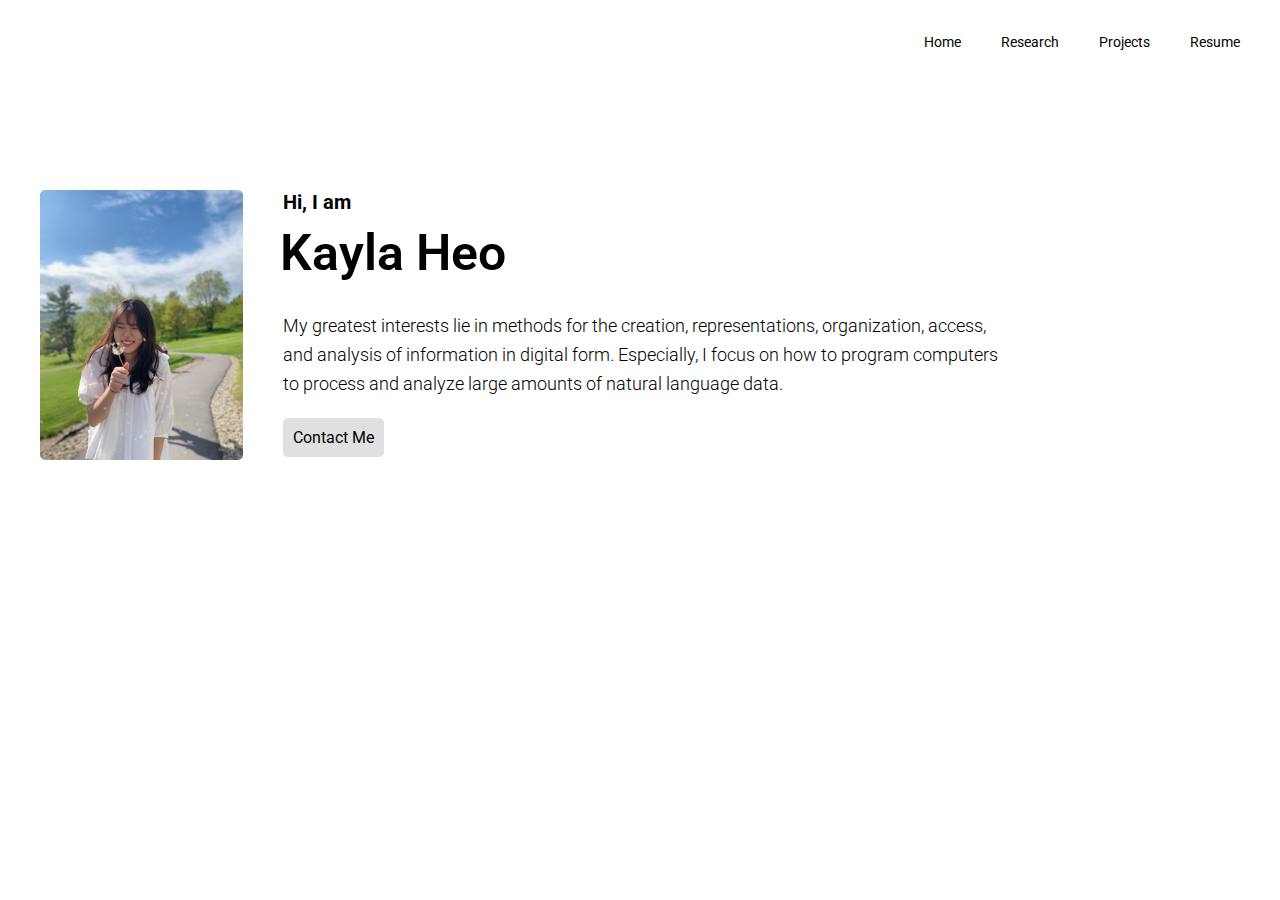
<file: index.html>
<!DOCTYPE html>
<html lang="en">
<head>
  <meta charset="UTF-8">

  <title>homepage</title>

  <link rel="stylesheet" type="text/css" href="styles/theme.css" media="all"/>
  <link href="https://fonts.googleapis.com/css?family=Roboto:300,400&display=swap" rel="stylesheet">

<body>

  <header>
    <div class="row1 first-col">
        <nav>
            <ul id="navigation">
            <li><a href="index.html">Home</a></li>
            <li><a href="research.html">Research</a></li>
            <li><a href="projects.html">Projects</a></li>
            <li><a href="files/resume.pdf">Resume</a></li>
            </ul>
        </nav>
    </div>
  </header>

  <main class="main-index">
    <div class="row1 second-col">
        <img src="images/portrait.jpg" alt="kayla portrait">
    </div>
    <div class="row1 third-col">
        <h4>Hi, I am</h4>
        <h1>Kayla Heo</h1>
        <p>My greatest interests lie in methods for the creation, representations, organization, access, and analysis of information in digital form. Especially, I focus on how to program computers to process and analyze large amounts of natural language data.</p>
        <a class="contact" href="mailto:yh356@cornell.edu">Contact Me</a>

    </div>
  </main>

</body>
</html>
</file>
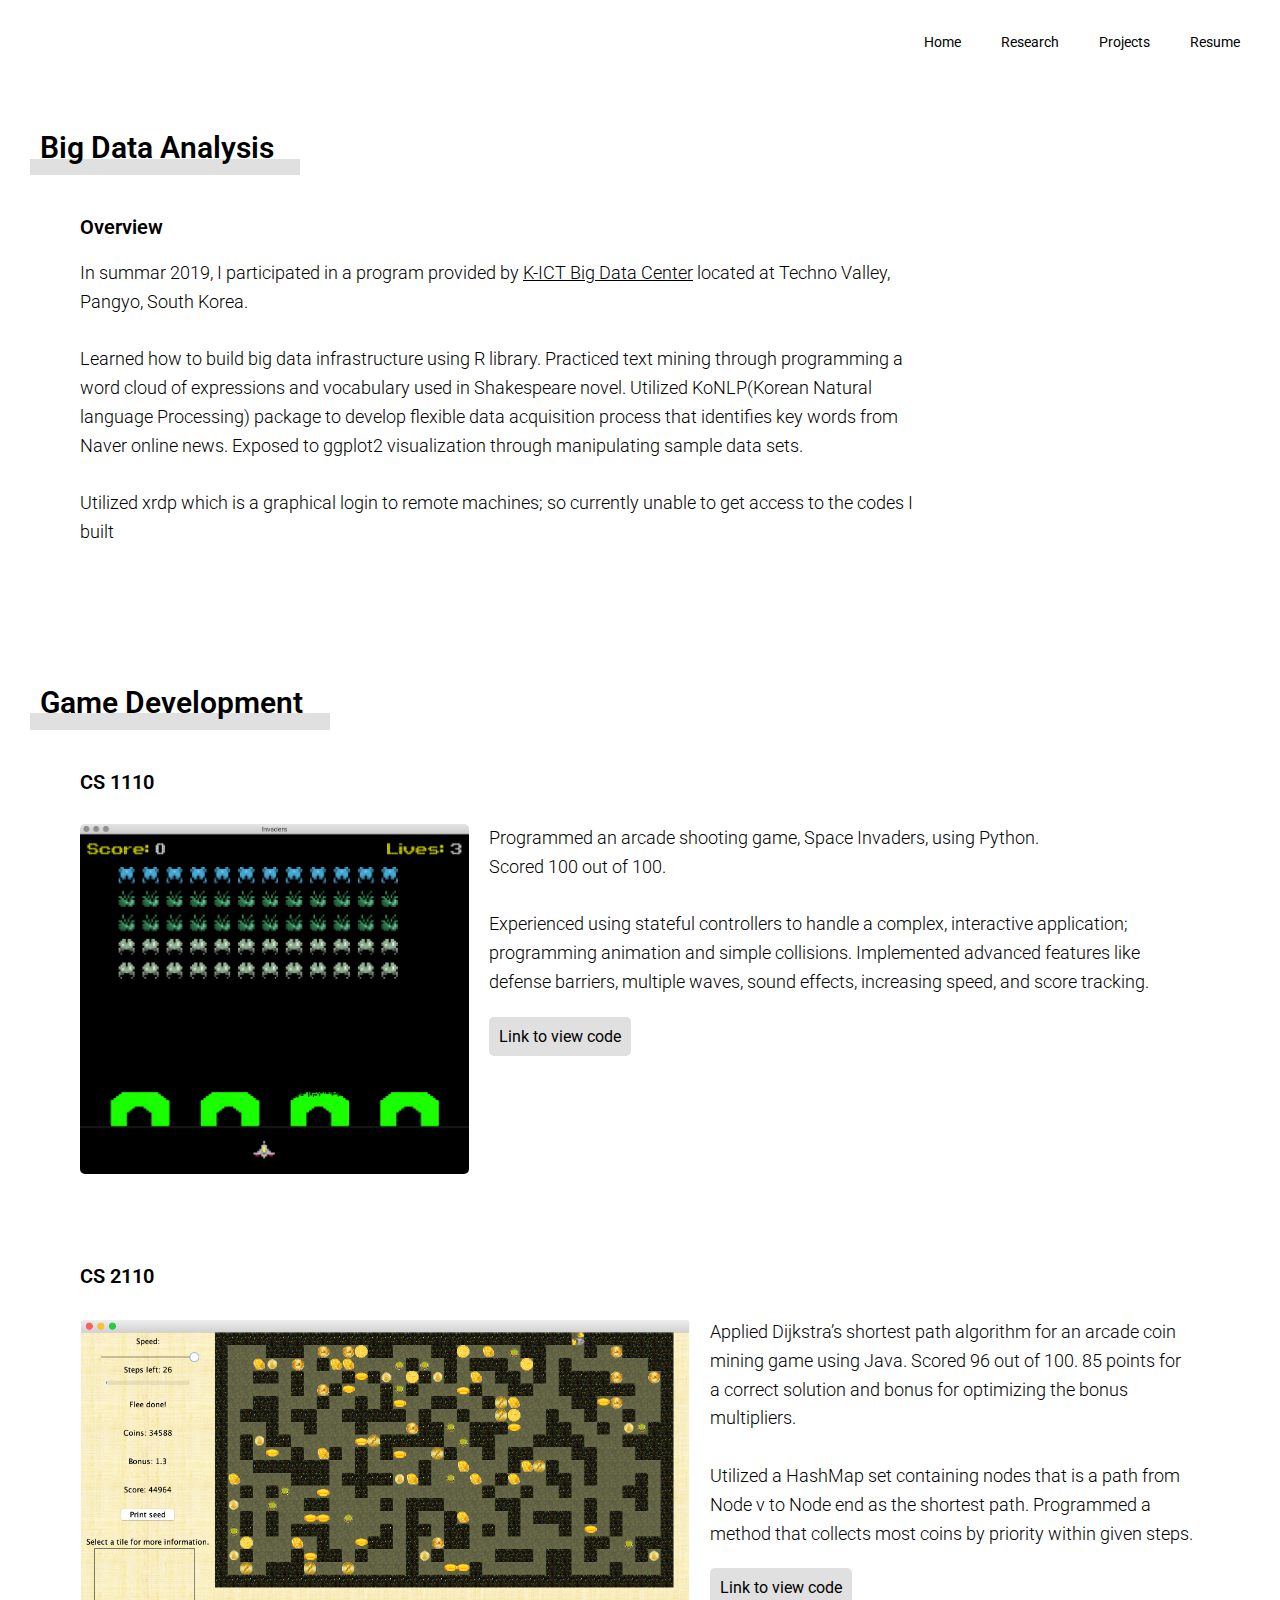
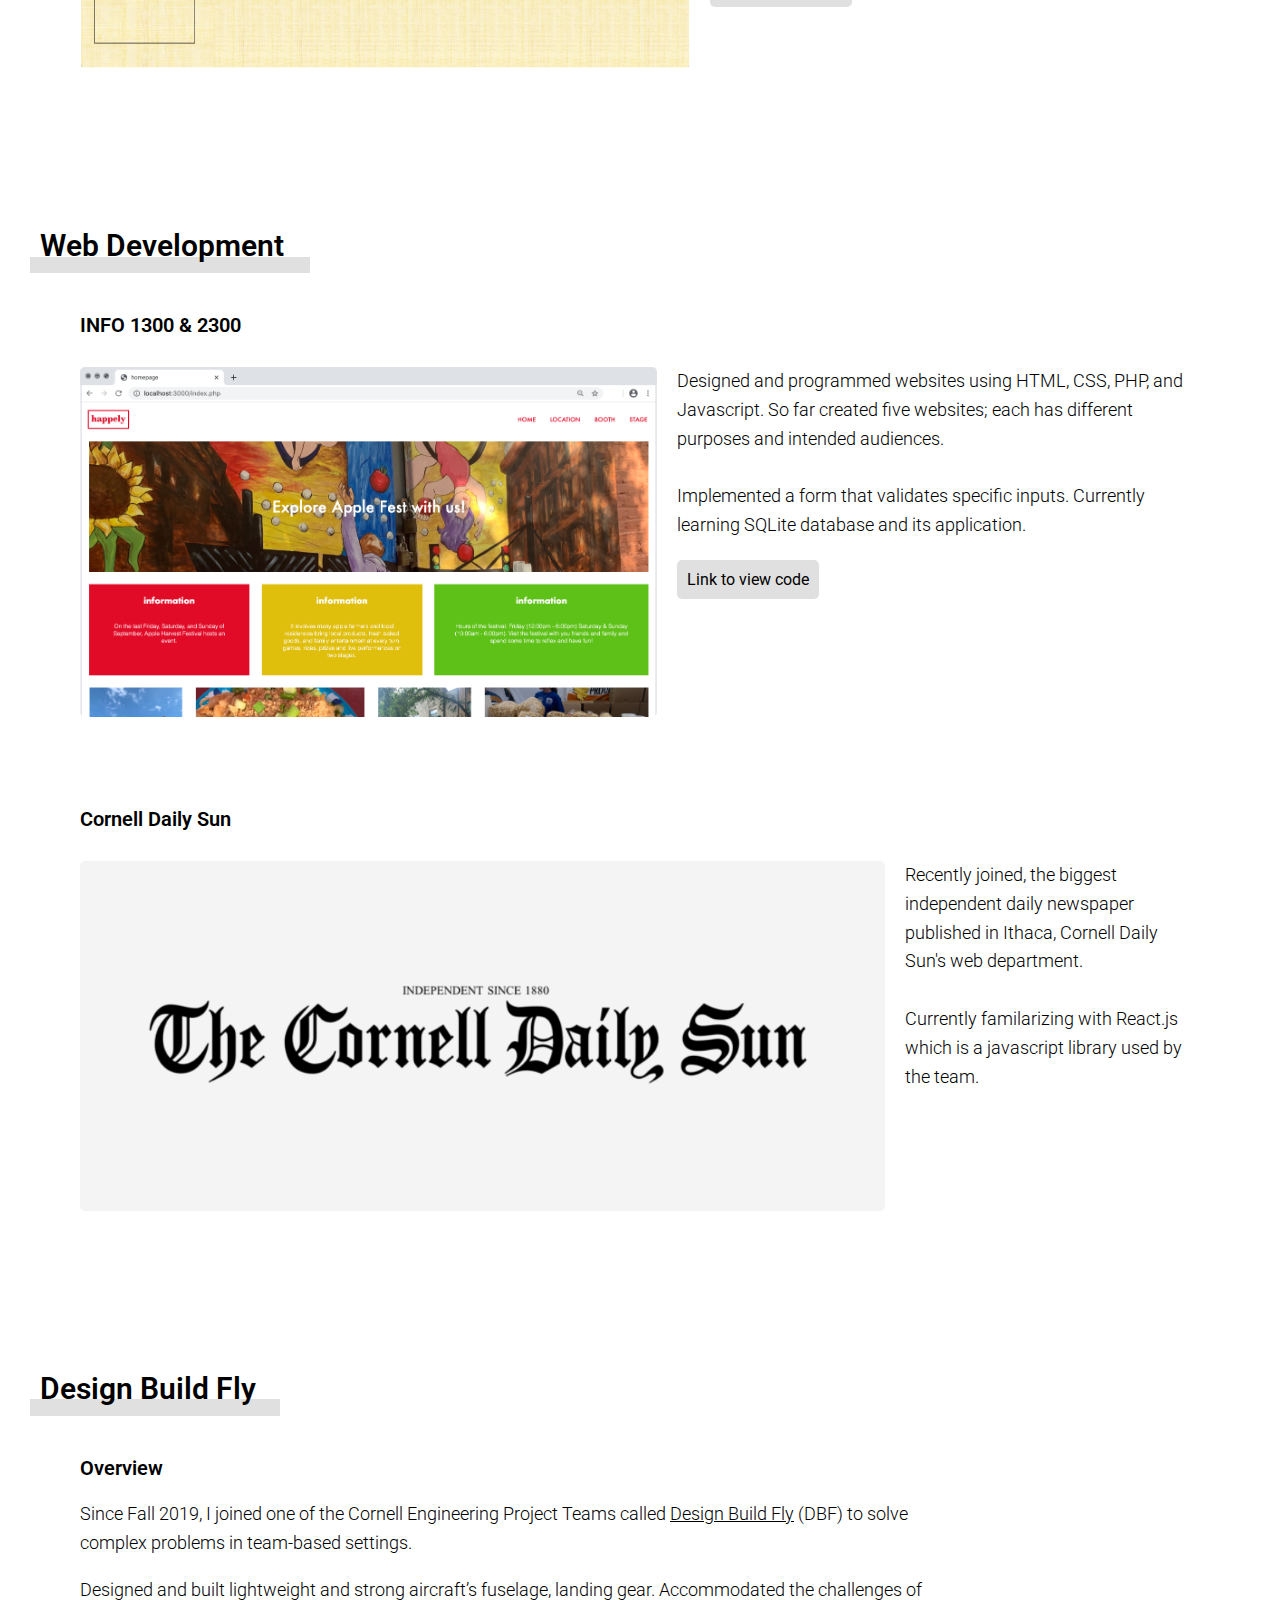
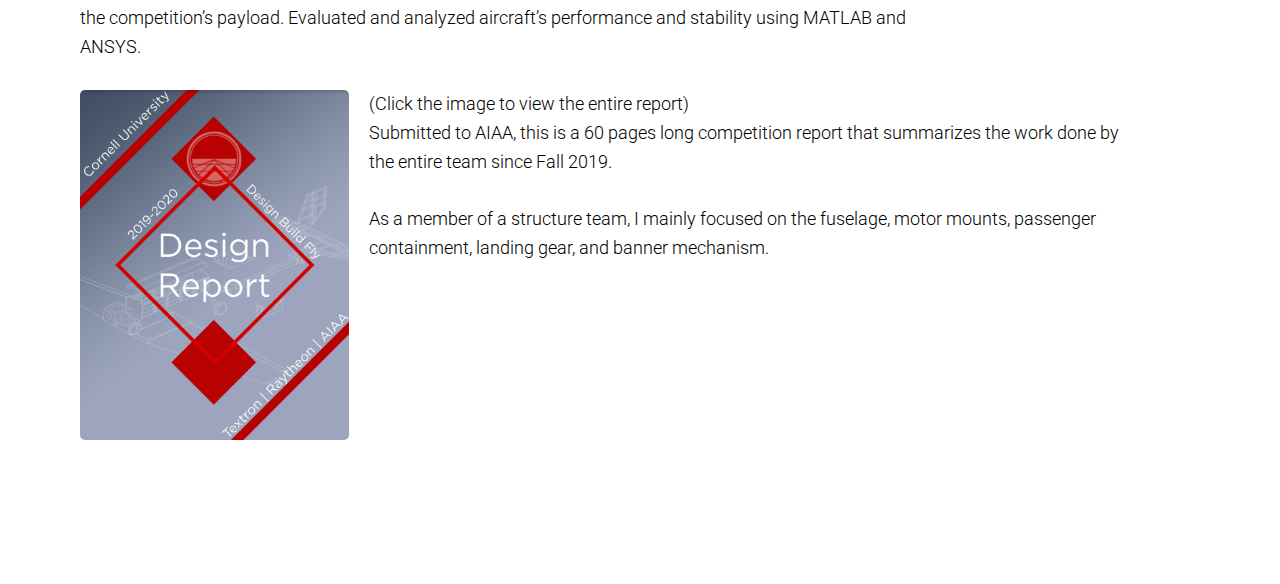
<file: projects.html>
<!DOCTYPE html>
<html lang="en">
<head>
  <meta charset="UTF-8">
  <title>homepage</title>

  <link rel="stylesheet" type="text/css" href="styles/theme.css" media="all"/>
  <link href="https://fonts.googleapis.com/css?family=Roboto:300,400&display=swap" rel="stylesheet">

</head>
<body>

  <header>
    <div class="row1 first-col">
        <nav>
            <ul id="navigation">
            <li><a href="index.html">Home</a></li>
            <li><a href="research.html">Research</a></li>
            <li><a href="projects.html">Projects</a></li>
            <li><a href="files/resume.pdf">Resume</a></li>
            </ul>
        </nav>
    </div>
  </header>

  <main class="main-projects">
    <div class="row1 second-col">
        <div class="big-data">
            <h2>Big Data Analysis</h2>
              <div class="overview">
                <h3>Overview</h3>
                <div class="row3 bd1">
                    <p>In summar 2019, I participated in a program provided by <a href="https://kbig.kr/portal/">K-ICT Big Data Center</a> located at Techno Valley, Pangyo, South Korea.
                    <br><br>Learned how to build big data infrastructure using R library.
                      Practiced text mining through programming a word cloud of expressions and vocabulary used in Shakespeare novel.
                      Utilized KoNLP(Korean Natural language Processing) package to develop flexible data acquisition process that identifies key words from Naver online news.
                      Exposed to ggplot2 visualization through manipulating sample data sets.
                    <br><br>Utilized xrdp which is a graphical login to remote machines; so currently unable to get access to the codes I built</p>
                </div>
              </div>
        </div>
        <div class="game-develop">
            <h2>Game Development</h2>
            <div class="overview">
              <h3>CS 1110</h3>
              <div class="row2 gd1">
                  <img src="images/gd1.png" alt="game-development">
                  <div>
                      <p>Programmed an arcade shooting game, Space Invaders, using Python.
                      <br>Scored 100 out of 100.
                      <br><br>Experienced using stateful controllers to handle a complex, interactive application;
                      programming animation and simple collisions. Implemented advanced features like defense barriers,
                      multiple waves, sound effects, increasing speed, and score tracking.</p>
                      <a class="contact" href="https://github.com/kaylaheo/cs1110/tree/master/invaders">Link to view code</a>
                  </div>
              </div>
            </div>
            <div class="overview">
              <h3>CS 2110</h3>
              <div class="row2 gd2">
                  <img src="images/gd2.jpg" alt="game-development">
                  <div>
                      <p>Applied Dijkstra’s shortest path algorithm for an arcade coin mining game using Java. Scored 96 out of 100. 85 points for a correct solution and bonus for optimizing the bonus multipliers.
                      <br><br>Utilized a HashMap set containing nodes that is a path from Node v to Node end as the shortest path.
                      Programmed a method that collects most coins by priority within given steps.</p>
                      <a class="contact" href="https://github.com/kaylaheo/cs2110/blob/master/2019sp_A7Skeleton/src/student/Paths.java">Link to view code</a>
                  </div>
              </div>
            </div>
        </div>
        <div class="web-develop">
            <h2>Web Development</h2>
            <div class="overview">
              <h3>INFO 1300 & 2300</h3>
              <div class="row2 wd1">
                  <img src="images/wd1.jpg" alt="web-development">
                  <div>
                      <p>Designed and programmed websites using HTML, CSS, PHP, and Javascript.
                          So far created five websites; each has different purposes and intended audiences.
                          <br><br>
                          Implemented a form that validates specific inputs. Currently learning SQLite database and its application.
                      </p>
                      <a class="contact" href="https://github.com/kaylaheo/info1200-2300">Link to view code</a>
                  </div>
              </div>
            </div>
            <div class="overview">
              <h3>Cornell Daily Sun</h3>
              <div class="row2 wd2">
                  <img src="images/wd2.png" alt="web-development">
                  <div>
                      <p>Recently joined, the biggest independent daily newspaper published in Ithaca, Cornell Daily Sun's web department.
                         <br><br>
                         Currently familarizing with React.js which is a javascript library used by the team.
                      </p>
                  </div>
              </div>
            </div>
        </div>
        <div class="dbf">
            <h2>Design Build Fly</h2>
              <div class="overview">
                <h3>Overview</h3>
                <p>Since Fall 2019, I joined one of the Cornell Engineering Project Teams called <a href="https://dbf.engineering.cornell.edu/">Design Build Fly</a>  (DBF) to solve complex problems in team-based settings. </p>
                <p> Designed and built lightweight and strong aircraft’s fuselage, landing gear.
                    Accommodated the challenges of the competition’s payload.
                    Evaluated and analyzed aircraft’s performance and stability using MATLAB and ANSYS.
                </p>
                <div class="row2 dbf1">
                  <a href="files/report.pdf"><img src="images/dbf.jpg" alt="dbf competition report">
                  </a>
                  <p>(Click the image to view the entire report)
                      <br>Submitted to AIAA, this is a 60 pages long competition report
                      that summarizes the work done by the entire team since Fall 2019.
                      <br><br> As a member of a structure team, I mainly focused on the fuselage, motor mounts, passenger containment, landing gear, and banner mechanism.
                  </p>
                </div>
              </div>
        </div>
    </div>
  </main>

</body>
</html>
</file>
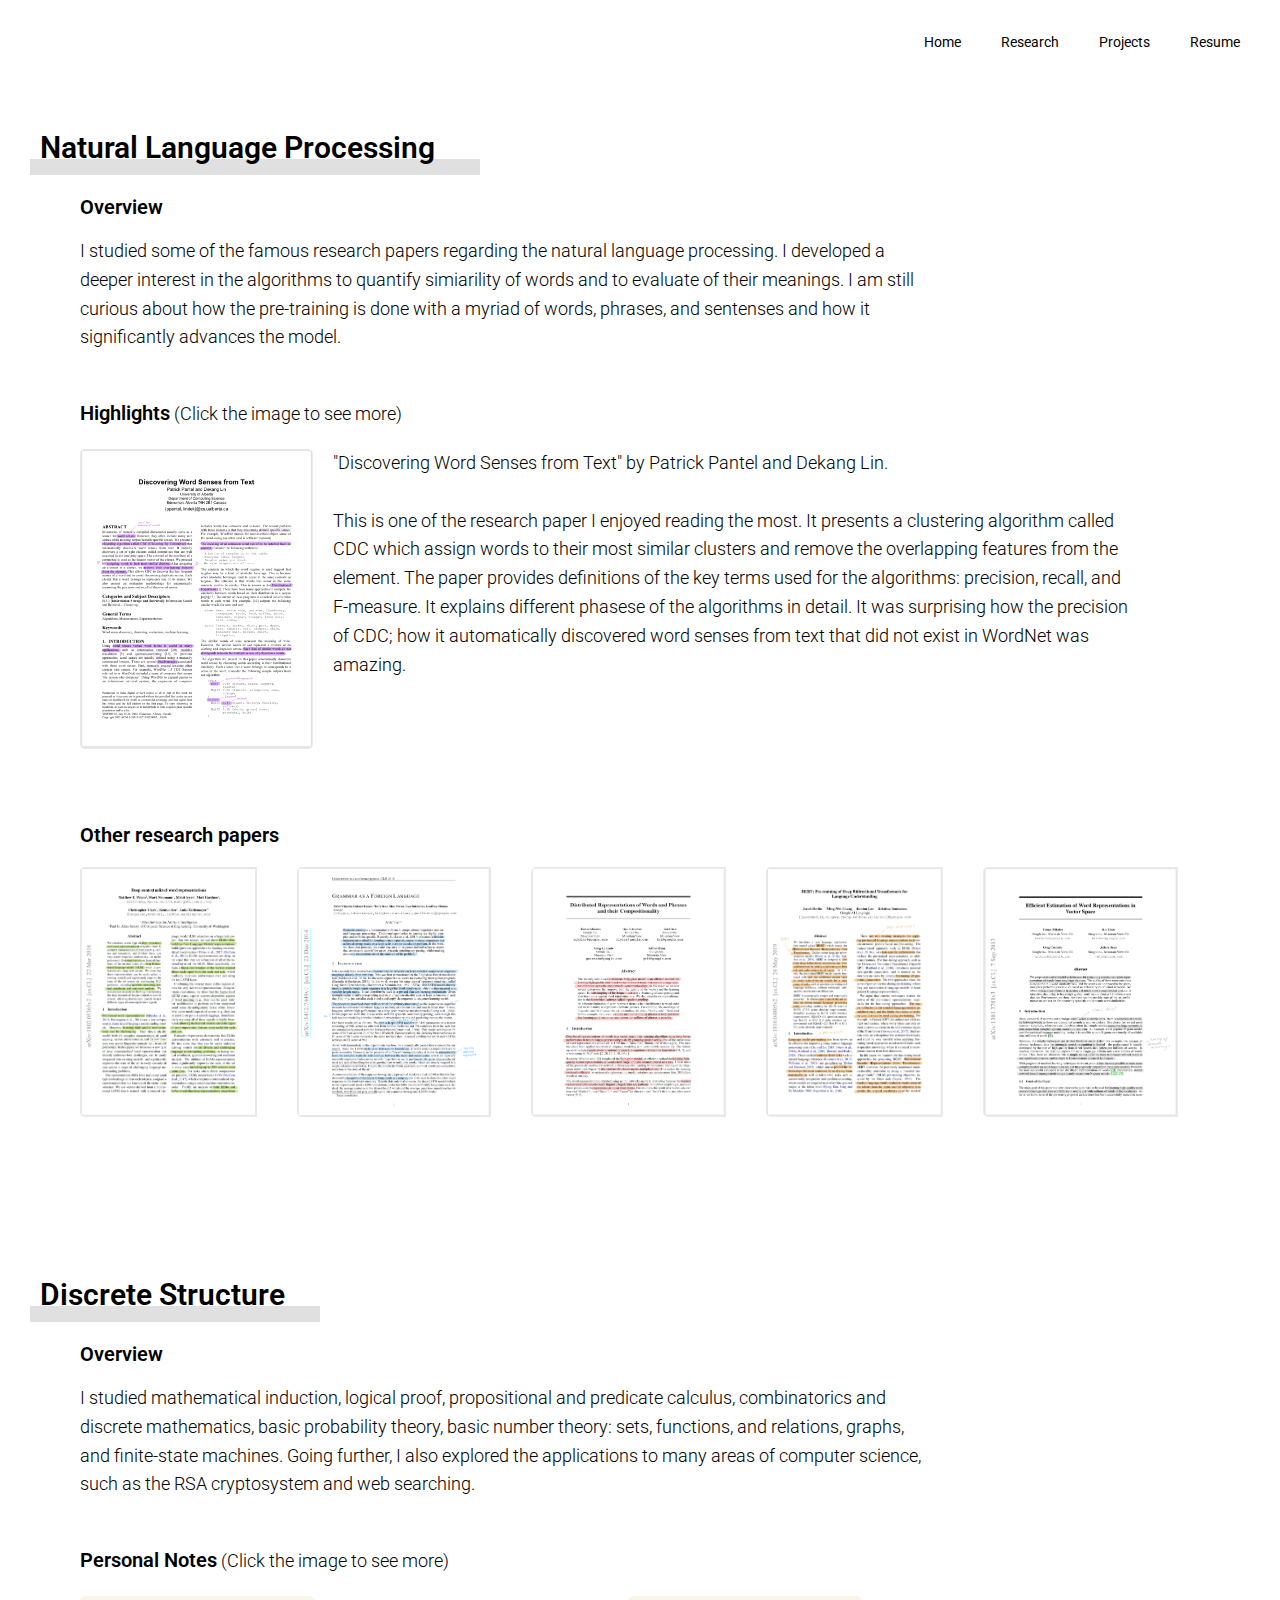
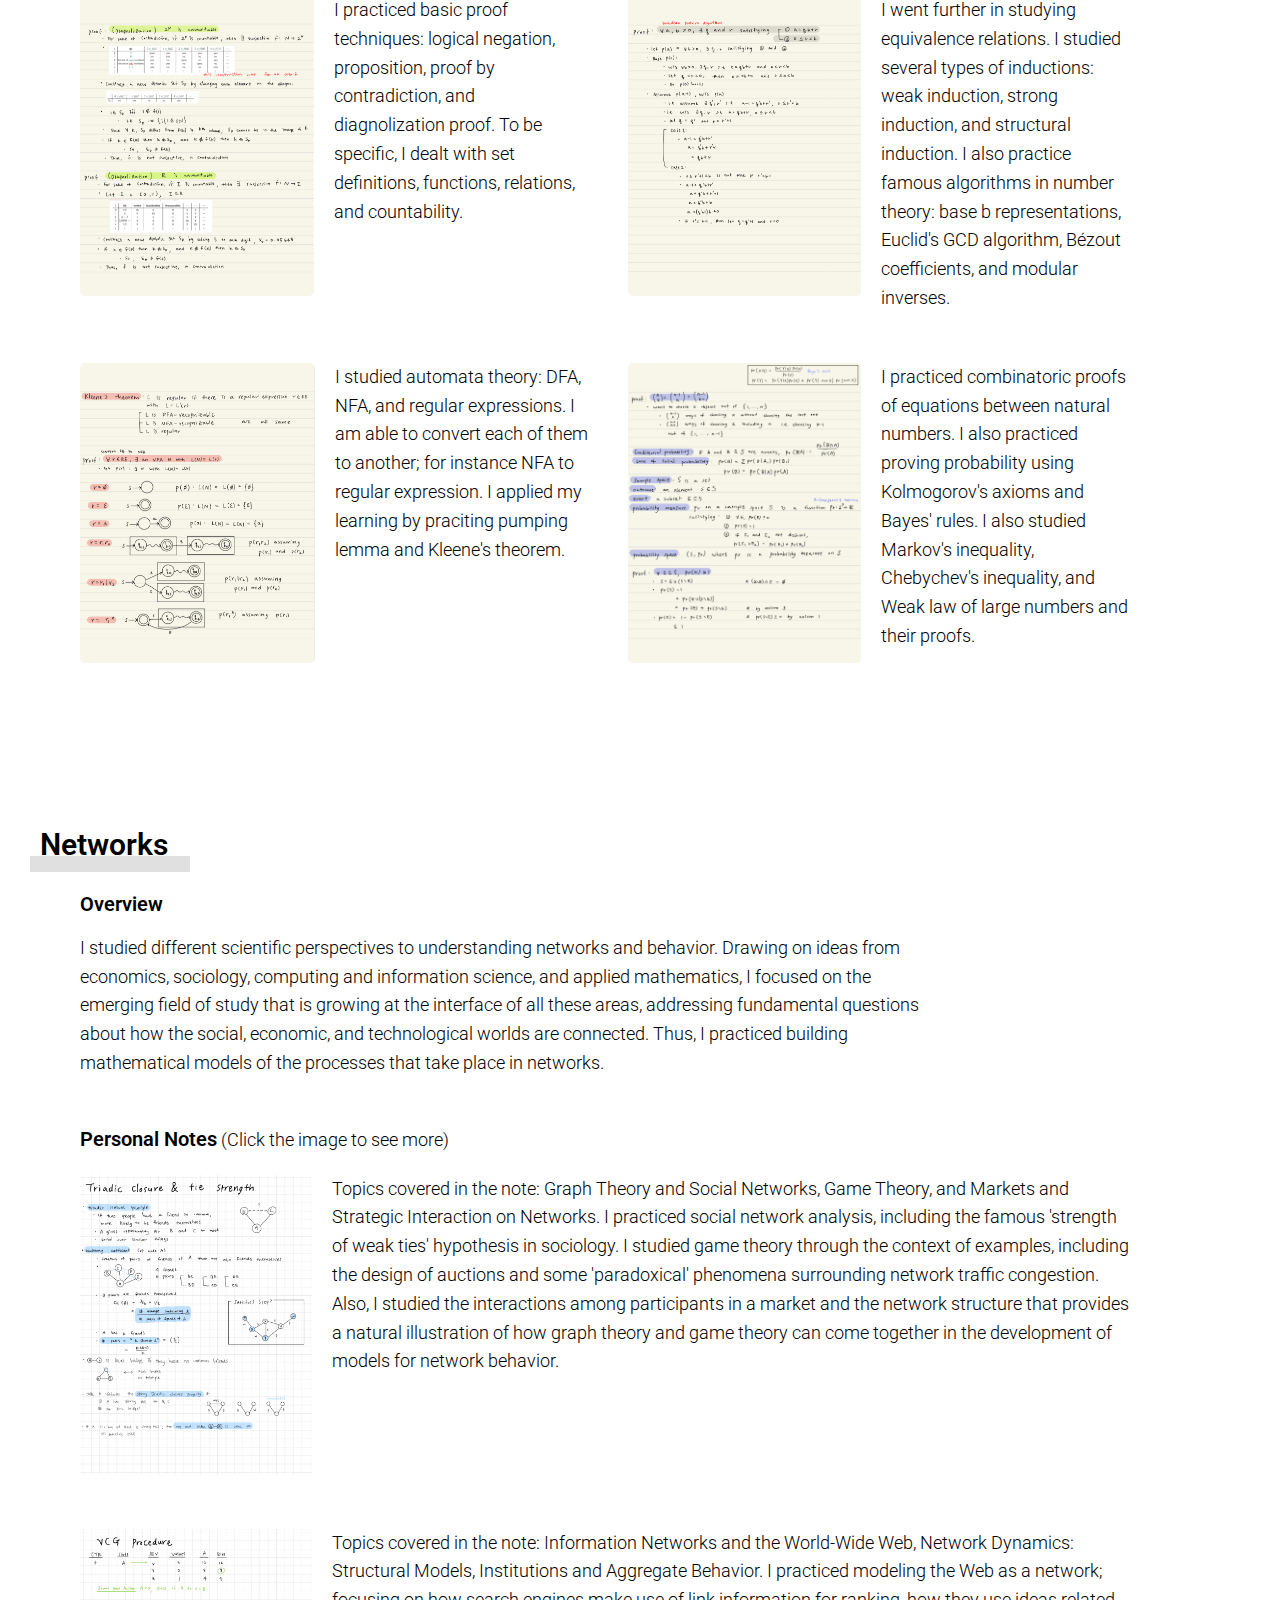
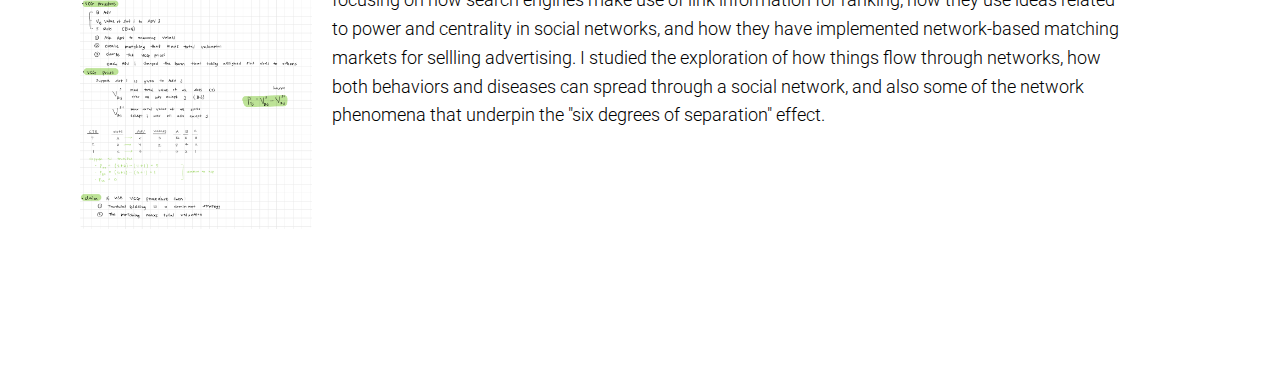
<file: research.html>
<!DOCTYPE html>
<html lang="en">
<head>
  <meta charset="UTF-8">
  <title>homepage</title>

  <link rel="stylesheet" type="text/css" href="styles/theme.css" media="all"/>
  <link href="https://fonts.googleapis.com/css?family=Roboto:300,400&display=swap" rel="stylesheet">

</head>
<body>

  <header>
    <div class="row1 first-col">
        <nav>
            <ul id="navigation">
            <li><a href="index.html">Home</a></li>
            <li><a href="research.html">Research</a></li>
            <li><a href="projects.html">Projects</a></li>
            <li><a href="files/resume.pdf">Resume</a></li>
            </ul>
        </nav>
    </div>
  </header>

  <main class="main-research">
    <div class="row1 second-col">
        <div class="nlp">
            <h2>Natural Language Processing</h2>
            <div class="overview">
                <h3>Overview</h3>
                  <p>I studied some of the famous research papers regarding the natural language processing.
                      I developed a deeper interest in the algorithms to quantify simiarility of words and to evaluate of their meanings.
                      I am still curious about how the pre-training is done with a myriad of words, phrases, and sentenses and
                      how it significantly advances the model.</p>
            </div>
            <div class="highlights">
                <h3>Highlights</h3><p class="inline"> (Click the image to see more)</p>
                <div class="row2 nlp1">
                  <a href="files/nlp1.pdf"><img src="images/nlp1.jpg" alt="nlp study"></a>
                  <p>"Discovering Word Senses from Text" by Patrick Pantel and Dekang Lin.
                      <br>
                      <br>
                      This is one of the research paper I enjoyed reading the most.
                      It presents a clustering algorithm called CDC
                      which assign words to their most similar clusters and remove the overlapping features from the element.
                      The paper provides definitions of the key terms used for the algorithms: precision, recall, and F-measure.
                      It explains different phasese of the algorithms in detail. It was surprising how the precision of CDC;
                      how it automatically discovered word senses from text that did not exist in WordNet was amazing. 

                  </p>
                </div>
            </div>
            <div class="research-papers">
                <h3>Other research papers</h3>
                    <div class="row2 nlp26">
                        <img src="images/nlp2.jpg" alt="nlp study">
                        <img src="images/nlp3.jpg" alt="nlp study">
                        <img src="images/nlp4.jpg" alt="nlp study">
                        <img src="images/nlp5.jpg" alt="nlp study">
                        <img src="images/nlp6.jpg" alt="nlp study">
                    </div>
            </div>
        </div>
        <div class="ds">
            <h2>Discrete Structure</h2>
            <div class="overview">
                <h3>Overview</h3>
                  <p>I studied mathematical induction, logical proof, propositional and predicate calculus,
                       combinatorics and discrete mathematics, basic probability theory,
                       basic number theory: sets, functions, and relations, graphs, and finite-state machines.
                       Going further, I also explored the applications to many areas of computer science,
                       such as the RSA cryptosystem and web searching.   </p>
            </div>
            <div class="highlights">
                <h3>Personal Notes</h3><p class="inline"> (Click the image to see more)</p>
                  <div class="row2 ds1&2">
                      <a href="files/ds1.pdf"><img src="images/ds1.jpg" alt="ds study"></a>
                      <p>I practiced basic proof techniques:
                          logical negation, proposition, proof by contradiction, and diagnolization proof.
                          To be specific, I dealt with set definitions, functions, relations, and countability.</p>
                      <a href="files/ds2.pdf"><img src="images/ds2.jpg" alt="ds study"></a>
                      <p>I went further in studying equivalence relations. I studied several types of inductions:
                          weak induction, strong induction, and structural induction. I also practice famous algorithms in number theory:
                          base b representations, Euclid's GCD algorithm, Bézout coefficients, and modular inverses.</p>
                  </div>
                  <div class="row2 ds3&4">
                      <a href="files/ds3.pdf"><img src="images/ds3.jpg" alt="ds study"></a>
                      <p>I studied automata theory: DFA, NFA, and regular expressions. I am able to convert each of them to another;
                          for instance NFA to regular expression. I applied my learning by praciting pumping lemma and Kleene's theorem.</p>
                      <a href="files/ds4.pdf"><img src="images/ds4.jpg" alt="ds study"></a>
                      <p>I practiced combinatoric proofs of equations between natural numbers.
                          I also practiced proving probability using Kolmogorov's axioms and Bayes' rules.
                          I also studied Markov's inequality, Chebychev's inequality, and Weak law of large numbers and their proofs.</p>
                  </div>
            </div>
        </div>
        <div class="network">
            <h2>Networks</h2>
            <div class="overview">
                <h3>Overview</h3>
                  <p>I studied different scientific perspectives to understanding networks and behavior.
                      Drawing on ideas from economics, sociology, computing and information science, and applied mathematics,
                      I focused on the emerging field of study that is growing at the interface of all these areas,
                      addressing fundamental questions about how the social, economic, and technological worlds are connected.
                      Thus, I practiced building mathematical models of the processes that take place in networks.</p>
            </div>
            <div class="highlights">
                <h3>Personal Notes</h3><p class="inline"> (Click the image to see more)</p>
                  <div class="row2 network1">
                      <a href="files/n1.pdf"><img src="images/n1.jpg" alt="network study"></a>
                      <p>Topics covered in the note: Graph Theory and Social Networks, Game Theory, and Markets and Strategic Interaction on Networks.
                      I practiced social network analysis, including the famous 'strength of weak ties' hypothesis in sociology.
                      I studied game theory through the context of examples, including the design of auctions and some 'paradoxical' phenomena surrounding network traffic congestion.
                      Also, I studied the interactions among participants in a market and the network structure
                      that provides a natural illustration of how graph theory and game theory can come together in the development of models for network behavior.
                      </p>
                  </div>
                  <div class="row2 network2">
                      <a href="files/n2.pdf"><img src="images/n2.jpg" alt="network study"></a>
                      <p>Topics covered in the note: Information Networks and the World-Wide Web, Network Dynamics: Structural Models,
                      Institutions and Aggregate Behavior.
                      I practiced modeling the Web as a network; focusing on how search engines make use of link information for ranking,
                      how they use ideas related to power and centrality in social networks, and how they have implemented network-based matching markets
                      for sellling advertising. I studied the exploration of how things flow through networks, how both behaviors and diseases can spread
                      through a social network, and also some of the network phenomena that underpin the "six degrees of separation" effect.
                      </p>
                  </div>
            </div>
        </div>
    </div>
  </main>

</body>
</html>
</file>
<file: styles/theme.css>
body {
  background-color: white;
  font-weight: lighter;
  font-family: 'Roboto';
  font-weight:400;
  margin: 10px;
  padding: 10px;
  color: black;
}
/** index**/

/* header */
/* nav */
nav {
  font-size: 14px;
}

nav ul {
  list-style-type: none;
  display: flex;
  float: right;
}

nav ul li {
  margin-bottom: 10px;
  flex: none;
}

nav ul li a {
  padding: 10px;
  margin: 10px;
  text-decoration: none;
  color: black;
  transition: 0.5s;
  border-radius: 5px;
}

nav ul li a:focus, nav ul li a:hover, nav ul li a:active {
  box-shadow: 0 0 2px 1px rgb(224, 224, 224);
}

/* main */
main{
    margin: 0px 25px 0px 0px;

}

.main-index{
    margin-top: 150px;
    display:flex;
}

h1{
    font-size: 50px;
    margin:0px 10px 10px 10px;
    padding:0px 10px 10px 7px;
    font-weight: 600;
}

h4{
    margin:10px 10px 0px 10px;
    padding:10px;
    font-size: 20px;
}

.main-index img{
    height: 270px;
    margin: 20px;
    border-radius: 5px;
}

.main-index p{
    margin:10px;
    padding:10px;
    font-size: 18px;
    font-weight: 300;
    line-height: 160%;
    width: 75%;
}

.main-index .contact{
    text-decoration: none;
    background-color: rgb(224, 224, 224);
    margin:0px 10px 10px 20px;
    padding:10px;
    display: inline-block;
    color: black;
    transition: 0.5s;
    border-radius: 5px;
}

/* research */
.contact:focus, .contact:hover, .contact:active {
  background-color: black;
  color: white;
}

h2{
    font-size: 30px;
    margin:100px 10px 10px 10px;
    padding:10px;
    font-weight: 600;
    background: linear-gradient(180deg,rgba(255,255,255,0) 70%, rgb(224, 224, 224) 30%);
    width: 430px;
}

.ds h2{
    width: 270px;
}

.network h2{
    width: 140px;
}

h3{
    font-size: 20px;
    font-weight: 600;
}

.inline, .main-research h3{
    display: inline;
}

.overview, .highlights, .research-papers{
    margin: 10px 10px 10px 50px;
    padding:10px;
}

.second-col p{
    font-size: 18px;
    font-weight: 300;
    line-height: 160%;
    width: 75%;
}

.game-develop p, .web-develop p{
    font-size: 18px;
    font-weight: 300;
    line-height: 160%;
    width: 100%;
}

.main-research img{
    height: 300px;
    border-radius: 5px;
}

.nlp26 img{
    height: 250px;
    padding-right: 40px;
}

.main-research .highlights img:focus, .main-research .highlights img:hover, .main-research .highlights img:active {
   box-shadow: 0 0 20px 5px rgb(224, 224, 224);
}

.row2{
    display: flex;
    margin: 10px 20px 20px 0px;
    padding: 10px 20px 20px 0px;
}

.row2 p{
    margin: 0px 20px 0px 10px;
    padding: 0px 20px 0px 10px;
}

.main-research{
    margin-bottom: 30px;
    padding-bottom: 30px;
}

p a{
    color: black;
}

/* project */
.big-data h2{
    width: 250px;
}

.game-develop h2{
    width: 280px;
}

.web-develop h2{
    width: 260px;
}

.dbf h2{
    width: 230px;
}

.main-projects{
    margin-bottom: 30px;
    padding-bottom: 30px;
}

.main-projects img{
    height: 350px;
    border-radius: 5px;
}

.dbf img:focus, .dbf img:hover, .dbf img:active {
   box-shadow: 0 0 20px 10px rgb(224, 224, 224);
}

.main-projects .contact{
    text-decoration: none;
    background-color: rgb(224, 224, 224);
    margin:20px 10px 10px 20px;
    padding:10px;
    display: inline-block;
    color: black;
    transition: 0.5s;
    border-radius: 5px;
}

.contact:focus, .contact:hover, .contact:active {
  background-color: black;
  color: white;
}
</file>
